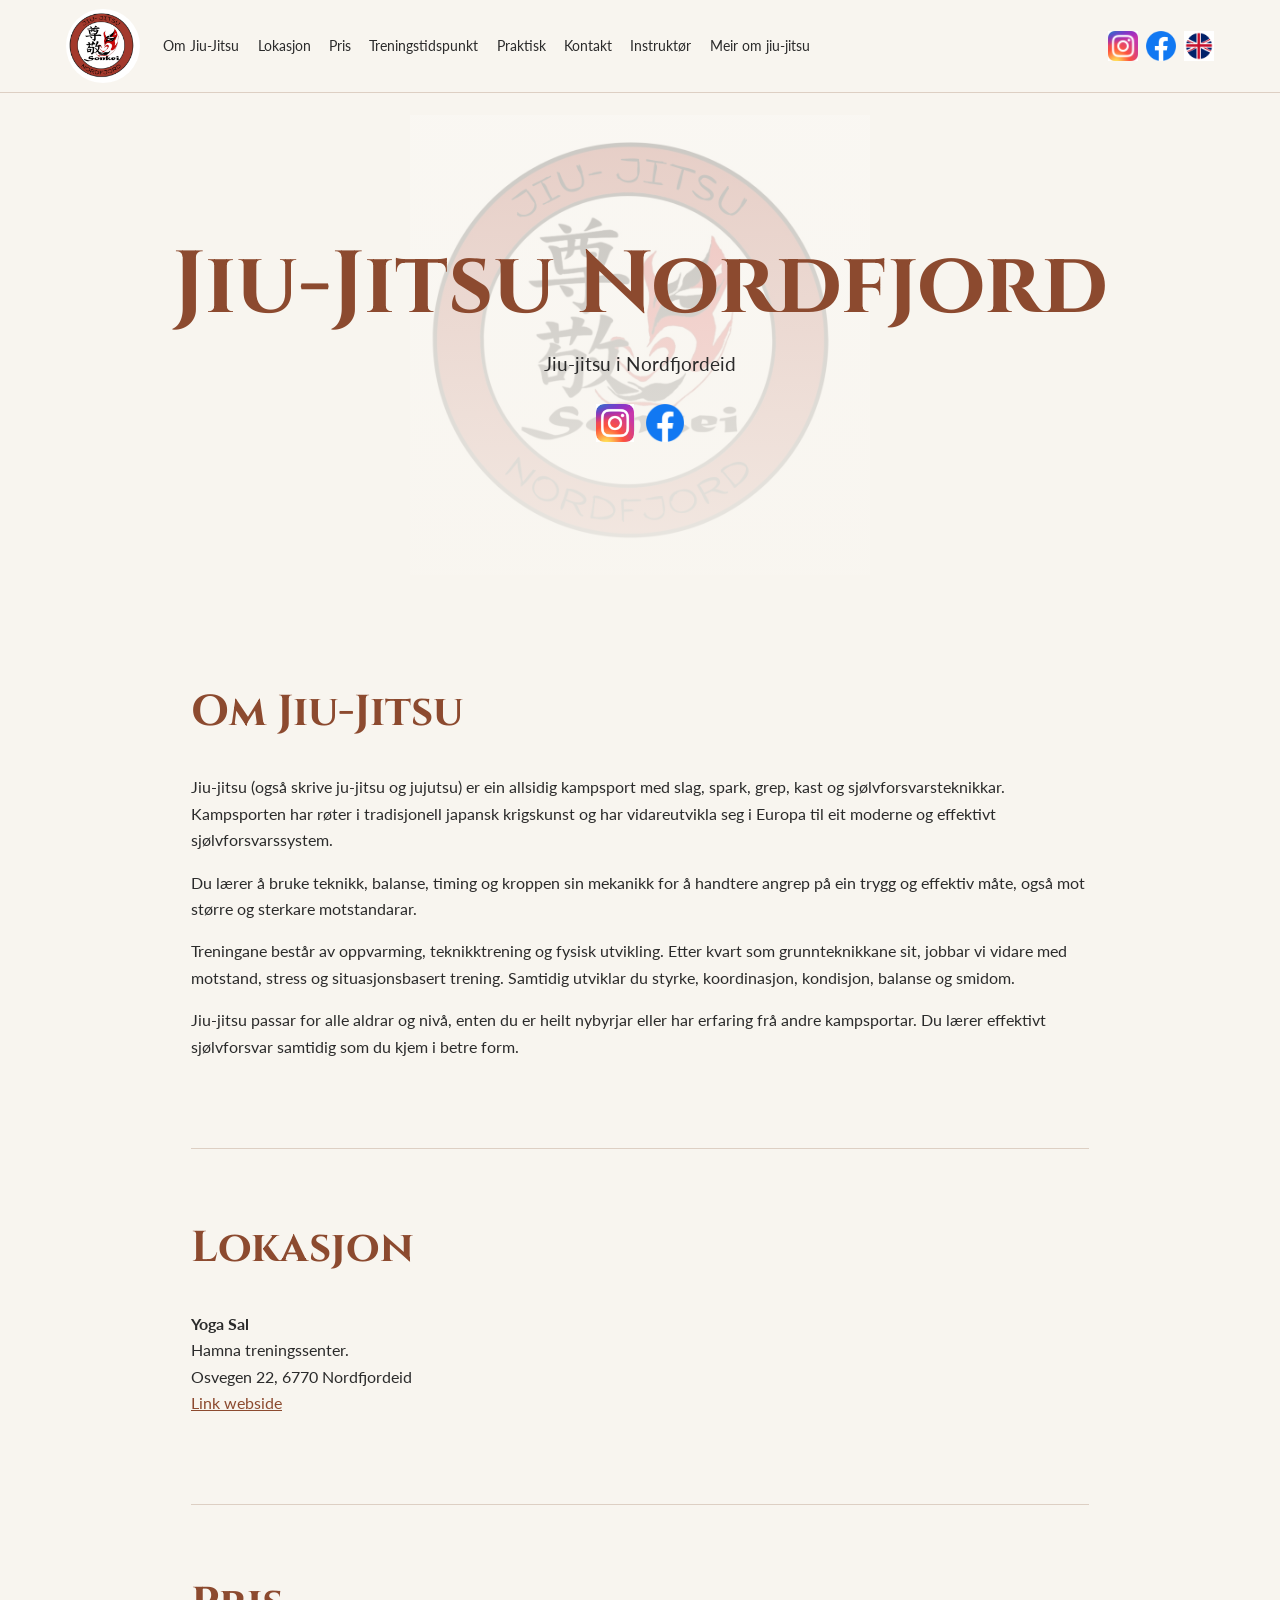
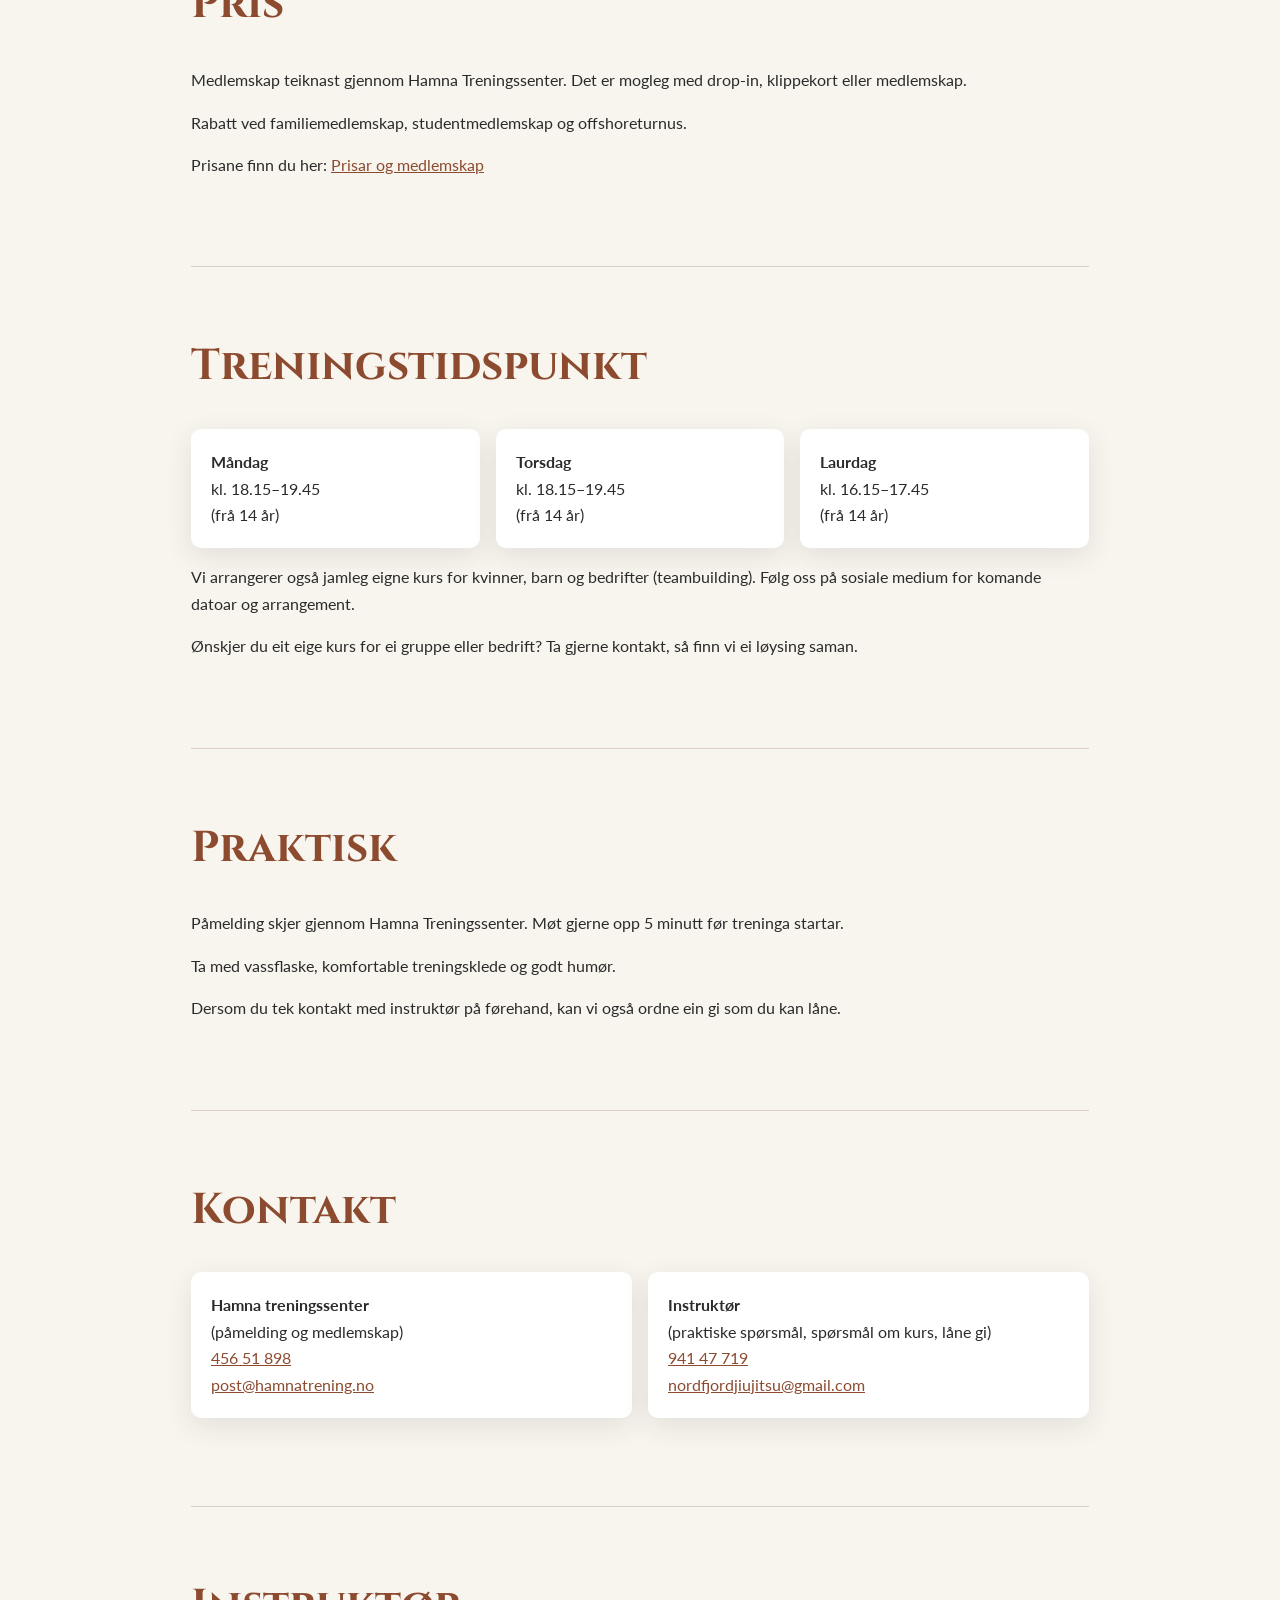
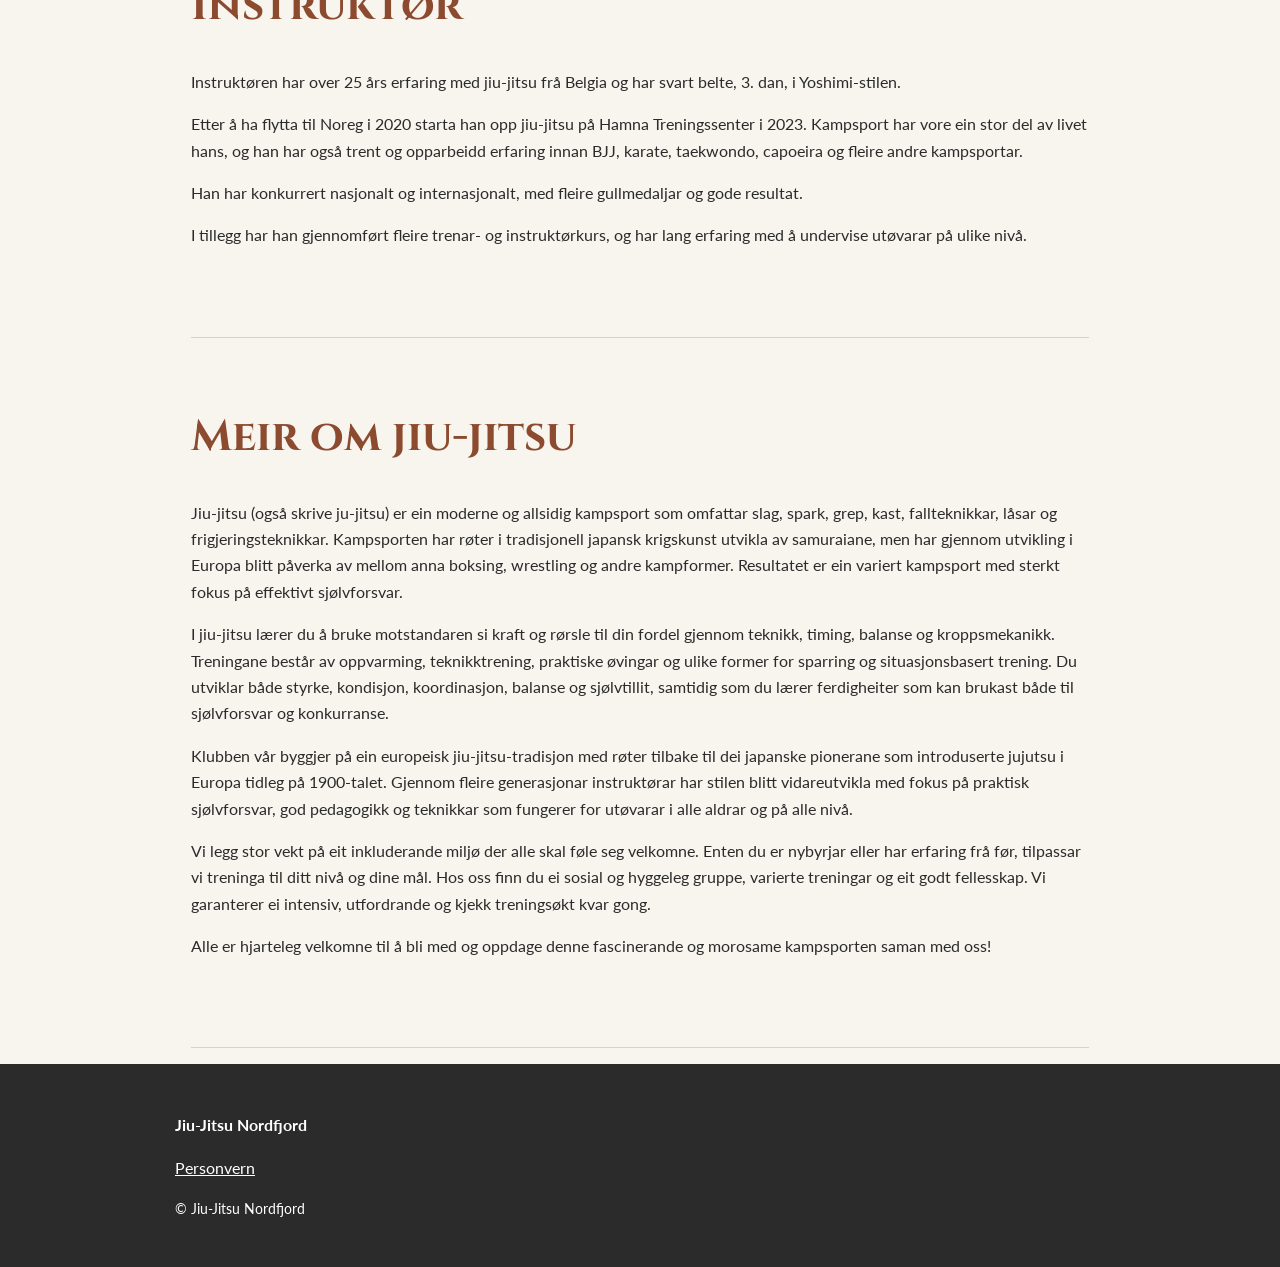
<file: index.html>
<!doctype html>
<html lang="nn">

<head>
    <meta charset="utf-8">
    <meta name="viewport" content="width=device-width,initial-scale=1">
    <title>Jiu-Jitsu Nordfjord</title>
    <meta name="description"
        content="jiu-jitsu i Nordfjordeid. Trening for nybyrjarar og erfarne frå 14 år.">
    <link rel="canonical" href="https://jiujitsunordfjord.no">
    <link rel="alternate" hreflang="nn" href="https://jiujitsunordfjord.no">
    <link rel="alternate" hreflang="en" href="https://jiujitsunordfjord.no/en/">
    <meta property="og:title" content="Jiu-Jitsu Nordfjord">
    <meta property="og:description"
        content="jiu-jitsu i Nordfjordeid. Trening for nybyrjarar og erfarne frå 14 år.">
    <meta property="og:type" content="website">
    <link rel="stylesheet" href="assets/css/style.css">
    <link rel="icon" href="assets/images/logo.png">
    <script
        type="application/ld+json">{"@context":"https://schema.org","@type":"SportsOrganization","name":"Jiu-Jitsu Nordfjord","url":"[INVULLEN-DOMENE]","email":"nordfjordjiujitsu@gmail.com","telephone":"+47 941 47 719","address":{"@type":"PostalAddress","streetAddress":"Osvegen 22","postalCode":"6770","addressLocality":"Nordfjordeid","addressCountry":"NO"}}</script>
</head>

<body><a class="skip" href="#main">Hopp til innhald</a>
    <header class="topbar">
        <div class="navwrap"><a class="brand" href="#top"><img src="assets/images/logo.png"
                    alt="Jiu-Jitsu Nordfjord logo"></a><button class="nav-toggle" aria-expanded="false"
                aria-controls="nav">Meny</button>
            <nav id="nav" class="nav" aria-label="Jump to">
                <div class="navlinks"><a href='#om'>Om Jiu-Jitsu</a><a href='#lokasjon'>Lokasjon</a><a
                        href='#pris'>Pris</a><a href='#treningstidspunkt'>Treningstidspunkt</a><a
                        href='#praktisk'>Praktisk</a><a href='#kontakt'>Kontakt</a><a
                        href='#instruktor'>Instruktør</a><a href='#meir'>Meir om jiu-jitsu</a></div>
                <div class="tools"><a class="iconlink" href="https://www.instagram.com/jiujitsu.nordfjord/"
                        aria-label="Instagram"><img src="assets/images/Instagram_icon.png" alt=""></a><a
                        class="iconlink" href="https://www.facebook.com/p/Jiu-jitsu-Nordfjord-61555024577188/"
                        aria-label="Facebook"><img src="assets/images/Facebook_icon.png" alt=""></a><a class="iconlink"
                        data-lang="en" data-auto-lang="en" href="en/" aria-label="English"><img
                            src="assets/images/Engels_icon.png" alt="English"></a></div>
            </nav>
        </div>
    </header>
    <div id="top" class="hero">
        <div>
            <h1>Jiu-Jitsu Nordfjord</h1>
            <p>Jiu-jitsu i Nordfjordeid</p>
            <div class="social-row"><a href="https://www.instagram.com/jiujitsu.nordfjord/"><img
                        src="assets/images/Instagram_icon.png" alt="Instagram"></a><a
                    href="https://www.facebook.com/p/Jiu-jitsu-Nordfjord-61555024577188/"><img
                        src="assets/images/Facebook_icon.png" alt="Facebook"></a></div>
        </div>
    </div>
    <main id="main" class="main">
        <section class='section' id='om'>
            <h2>Om Jiu-Jitsu</h2>
            <p>Jiu-jitsu (også skrive ju-jitsu og jujutsu) er ein allsidig kampsport med slag, spark, grep, kast og
                sjølvforsvarsteknikkar. Kampsporten har røter i tradisjonell japansk krigskunst og har vidareutvikla seg
                i Europa til eit moderne og effektivt sjølvforsvarssystem.</p>
            <p>Du lærer å bruke teknikk, balanse, timing og kroppen sin mekanikk for å handtere angrep på ein trygg og
                effektiv måte, også mot større og sterkare motstandarar.</p>
            <p>Treningane består av oppvarming, teknikktrening og fysisk utvikling. Etter kvart som grunnteknikkane sit,
                jobbar vi vidare med motstand, stress og situasjonsbasert trening. Samtidig utviklar du styrke,
                koordinasjon, kondisjon, balanse og smidom.</p>
            <p>Jiu-jitsu passar for alle aldrar og nivå, enten du er heilt nybyrjar eller har erfaring frå andre
                kampsportar. Du lærer effektivt sjølvforsvar samtidig som du kjem i betre form.</p>
        </section>
        <section class='section' id='lokasjon'>
            <h2>Lokasjon</h2>
            <p><strong>Yoga Sal</strong><br>Hamna treningssenter.<br>Osvegen 22, 6770 Nordfjordeid<br><a
                    href='https://hamnatrening.no/'>Link webside</a></p>
        </section>
        <section class='section' id='pris'>
            <h2>Pris</h2>
            <p>Medlemskap teiknast gjennom Hamna Treningssenter. Det er mogleg med drop-in, klippekort eller medlemskap.
            </p>
            <p>Rabatt ved familiemedlemskap, studentmedlemskap og offshoreturnus.</p>
            <p>Prisane finn du her: <a href='https://hamnatrening.no/nyemedlemskap'>Prisar og medlemskap</a></p>
        </section>
        <section class='section' id='treningstidspunkt'>
            <h2>Treningstidspunkt</h2>
            <p>
            <div class='cards'>
                <div class='card'><strong>Måndag</strong><br>kl. 18.15–19.45<br>(frå 14 år)</div>
                <div class='card'><strong>Torsdag</strong><br>kl. 18.15–19.45<br>(frå 14 år)</div>
                <div class='card'><strong>Laurdag</strong><br>kl. 16.15–17.45<br>(frå 14 år)</div>
            </div>
            </p>
            <p>Vi arrangerer også jamleg eigne kurs for kvinner, barn og bedrifter (teambuilding). Følg oss på sosiale
                medium for komande datoar og arrangement.</p>
            <p>Ønskjer du eit eige kurs for ei gruppe eller bedrift? Ta gjerne kontakt, så finn vi ei løysing saman.</p>
        </section>
        <section class='section' id='praktisk'>
            <h2>Praktisk</h2>
            <p>Påmelding skjer gjennom Hamna Treningssenter. Møt gjerne opp 5 minutt før treninga startar.</p>
            <p>Ta med vassflaske, komfortable treningsklede og godt humør.</p>
            <p>Dersom du tek kontakt med instruktør på førehand, kan vi også ordne ein gi som du kan låne.</p>
        </section>
        <section class='section' id='kontakt'>
            <h2>Kontakt</h2>
            <p>
            <div class='contact'>
                <div class='card'><strong>Hamna treningssenter</strong><br>(påmelding og medlemskap)<br><a
                        href='tel:+4745651898'>456 51 898</a><br><a
                        href='mailto:post@hamnatrening.no'>post@hamnatrening.no</a></div>
                <div class='card'><strong>Instruktør</strong><br>(praktiske spørsmål, spørsmål om kurs, låne gi)<br><a
                        href='tel:+4794147719'>941 47 719</a><br><a
                        href='mailto:nordfjordjiujitsu@gmail.com'>nordfjordjiujitsu@gmail.com</a></div>
            </div>
            </p>
        </section>
        <section class='section' id='instruktor'>
            <h2>Instruktør</h2>
            <p>Instruktøren har over 25 års erfaring med jiu-jitsu frå Belgia og har svart belte, 3. dan, i
                Yoshimi-stilen.</p>
            <p>Etter å ha flytta til Noreg i 2020 starta han opp jiu-jitsu på Hamna Treningssenter i 2023. Kampsport har
                vore ein stor del av livet hans, og han har også trent og opparbeidd erfaring innan BJJ, karate,
                taekwondo, capoeira og fleire andre kampsportar.</p>
            <p>Han har konkurrert nasjonalt og internasjonalt, med fleire gullmedaljar og gode resultat.</p>
            <p>I tillegg har han gjennomført fleire trenar- og instruktørkurs, og har lang erfaring med å undervise
                utøvarar på ulike nivå.</p>
        </section>
        <section class='section' id='meir'>
            <h2>Meir om jiu-jitsu</h2>
            <p>Jiu-jitsu (også skrive ju-jitsu) er ein moderne og allsidig kampsport som omfattar slag, spark, grep,
                kast, fallteknikkar, låsar og frigjeringsteknikkar. Kampsporten har røter i tradisjonell japansk
                krigskunst utvikla av samuraiane, men har gjennom utvikling i Europa blitt påverka av mellom anna
                boksing, wrestling og andre kampformer. Resultatet er ein variert kampsport med sterkt fokus på
                effektivt sjølvforsvar.</p>
            <p>I jiu-jitsu lærer du å bruke motstandaren si kraft og rørsle til din fordel gjennom teknikk, timing,
                balanse og kroppsmekanikk. Treningane består av oppvarming, teknikktrening, praktiske øvingar og ulike
                former for sparring og situasjonsbasert trening. Du utviklar både styrke, kondisjon, koordinasjon,
                balanse og sjølvtillit, samtidig som du lærer ferdigheiter som kan brukast både til sjølvforsvar og
                konkurranse.</p>
            <p>Klubben vår byggjer på ein europeisk jiu-jitsu-tradisjon med røter tilbake til dei japanske pionerane som
                introduserte jujutsu i Europa tidleg på 1900-talet. Gjennom fleire generasjonar instruktørar har stilen
                blitt vidareutvikla med fokus på praktisk sjølvforsvar, god pedagogikk og teknikkar som fungerer for
                utøvarar i alle aldrar og på alle nivå.</p>
            <p>Vi legg stor vekt på eit inkluderande miljø der alle skal føle seg velkomne. Enten du er nybyrjar eller
                har erfaring frå før, tilpassar vi treninga til ditt nivå og dine mål. Hos oss finn du ei sosial og
                hyggeleg gruppe, varierte treningar og eit godt fellesskap. Vi garanterer ei intensiv, utfordrande og
                kjekk treningsøkt kvar gong.</p>
            <p>Alle er hjarteleg velkomne til å bli med og oppdage denne fascinerande og morosame kampsporten saman med
                oss!</p>
        </section>
    </main>
    <footer class="footer">
        <div class="footer-inner">
            <p><strong>Jiu-Jitsu Nordfjord</strong></p>
            <p><a href="personvern/">Personvern</a></p>
            <p class="muted">© Jiu-Jitsu Nordfjord</p>
        </div>
    </footer>
    <script src="assets/js/main.js"></script>
</body>

</html>
</file>
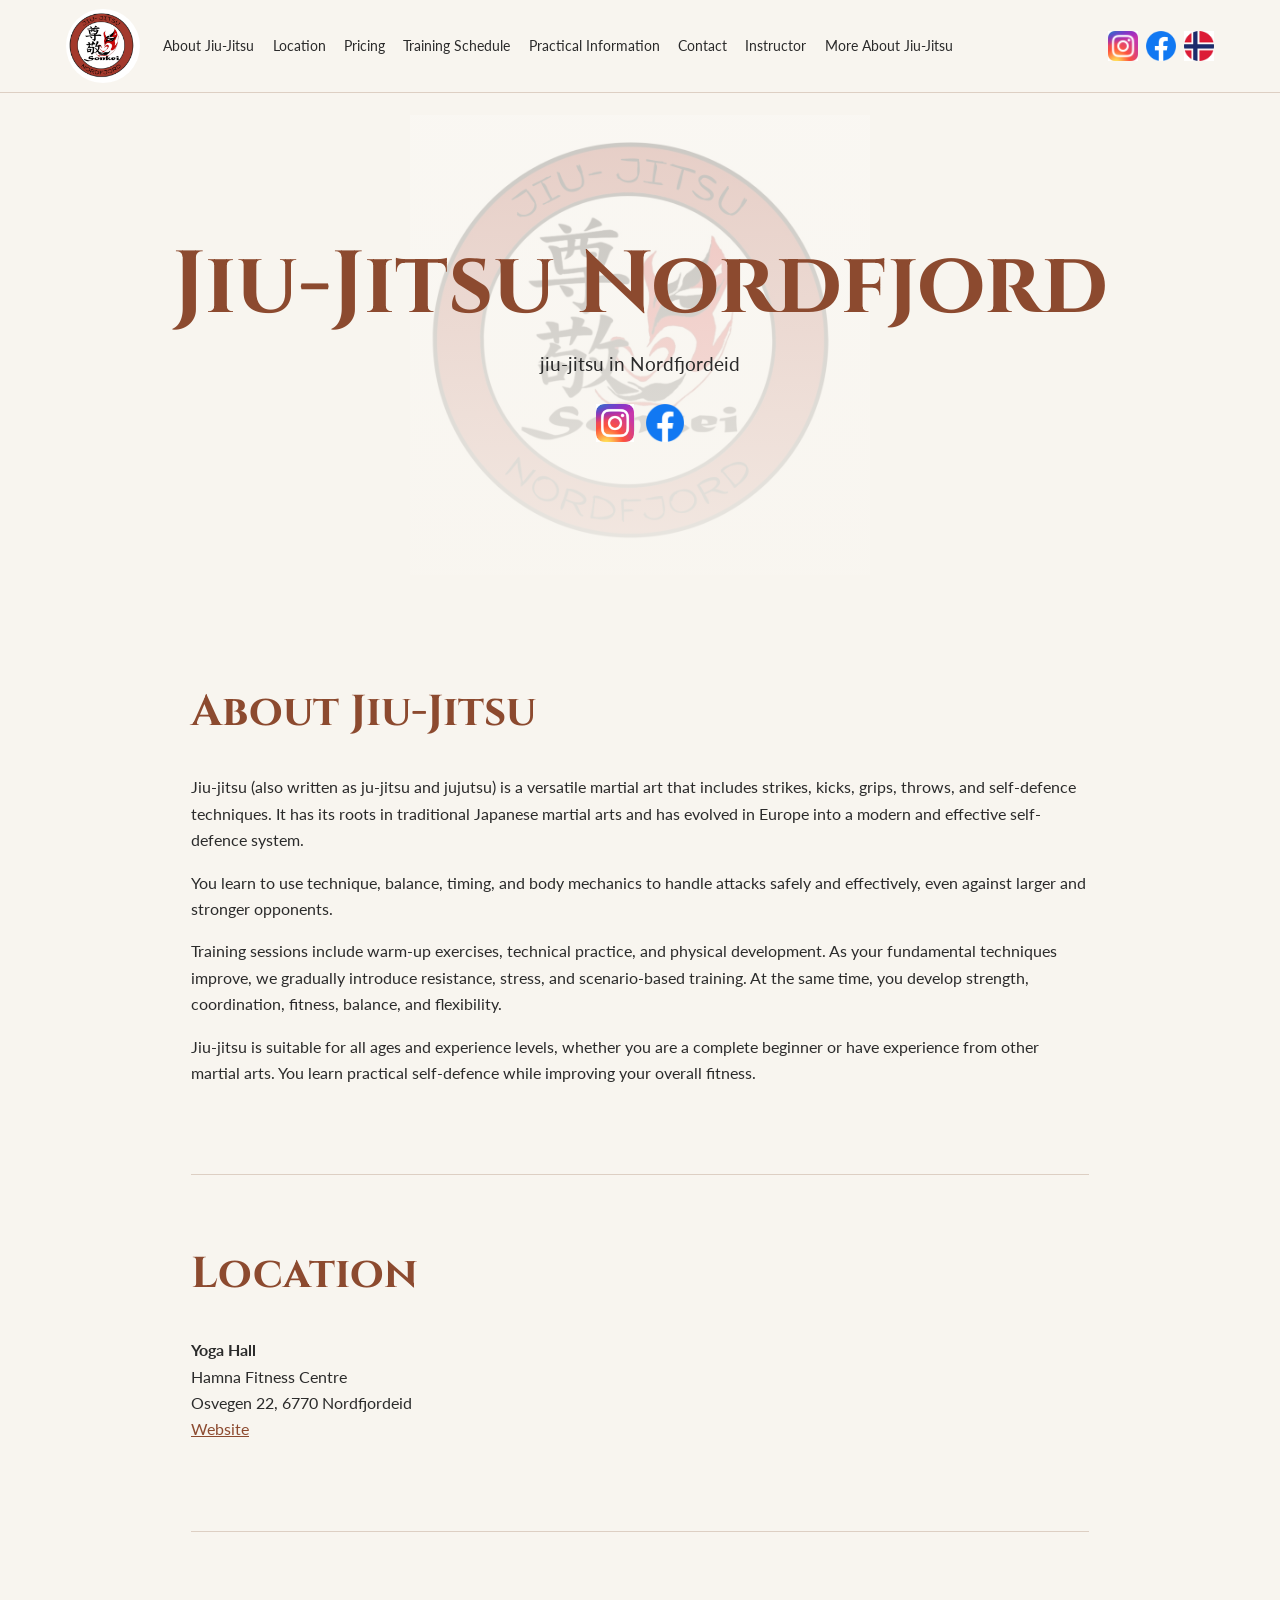
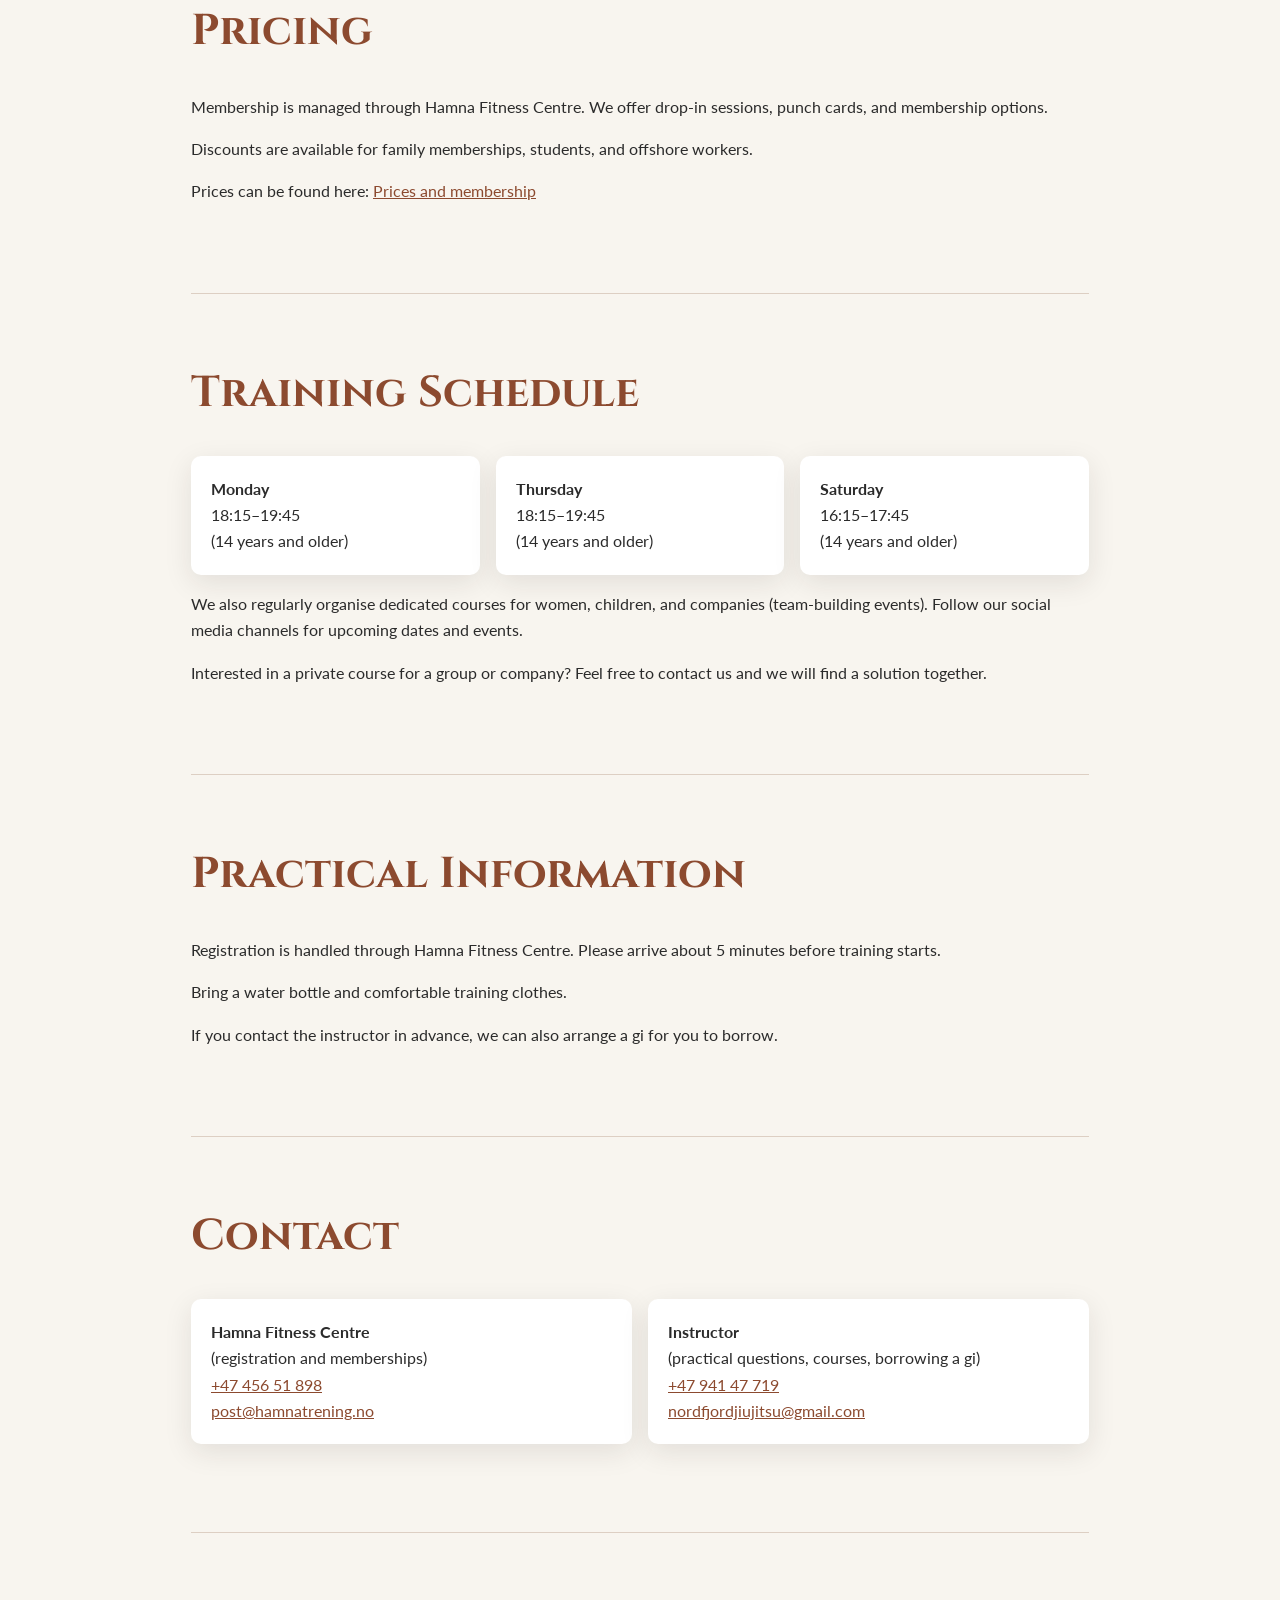
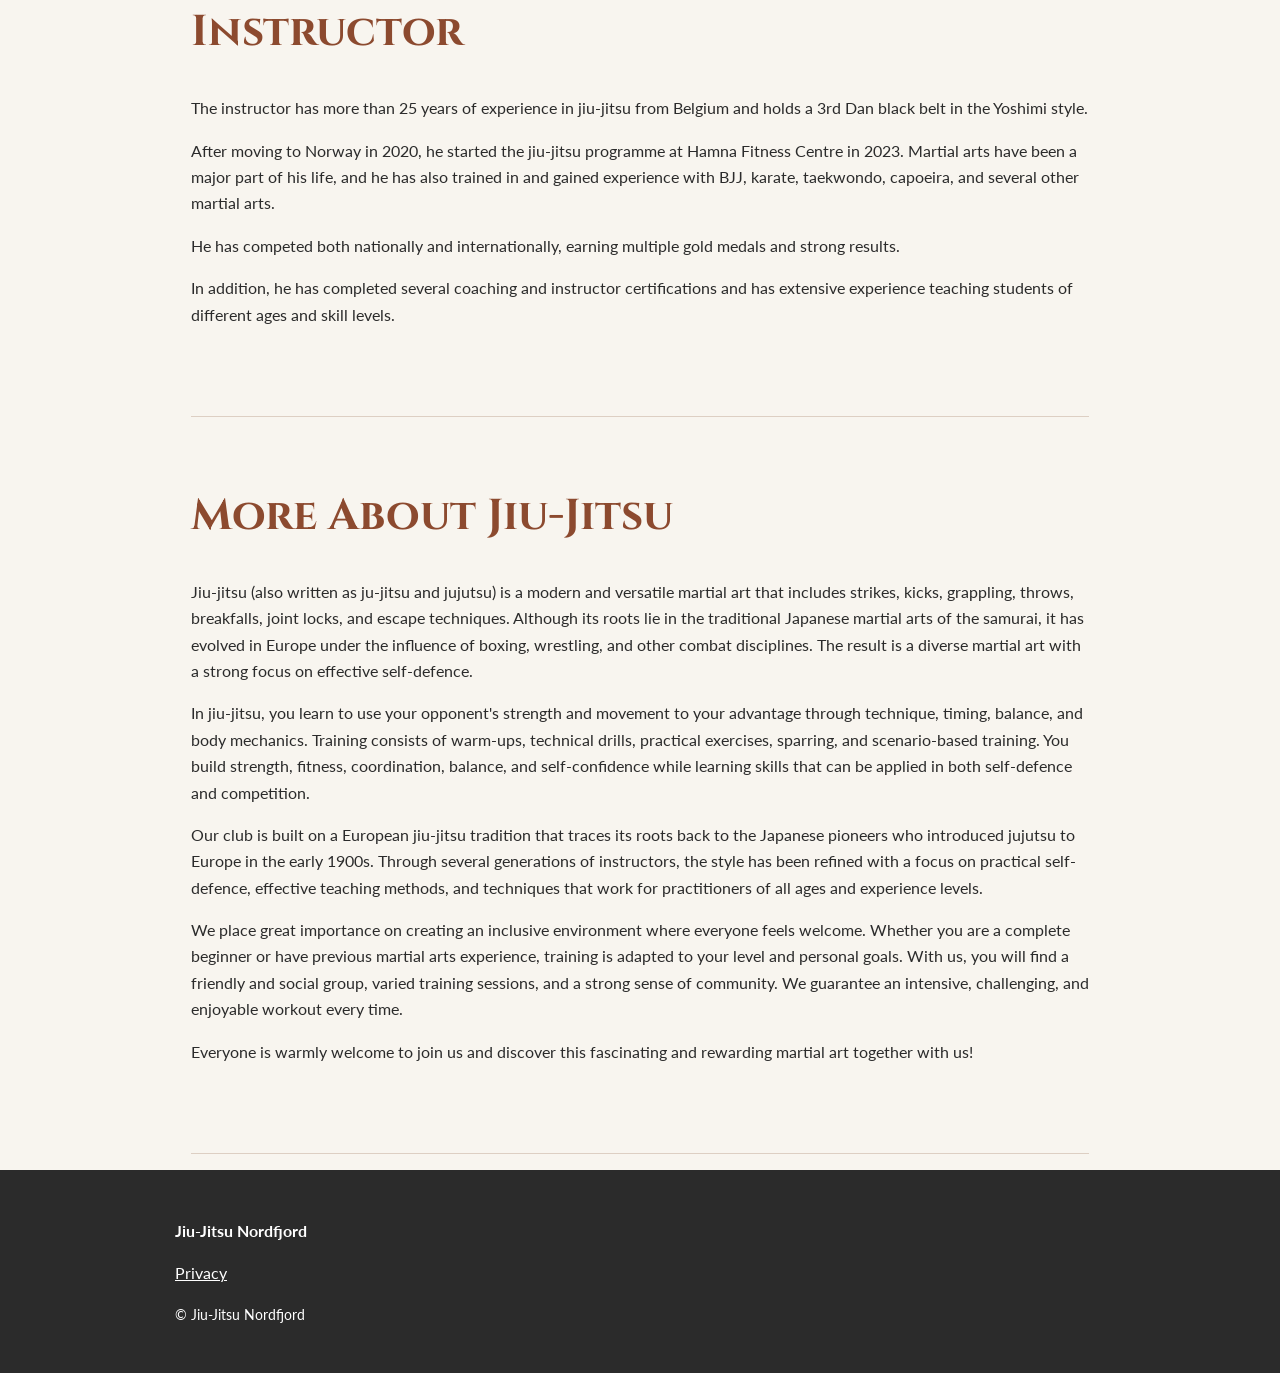
<file: en/index.html>
<!doctype html>
<html lang="en">

<head>
    <meta charset="utf-8">
    <meta name="viewport" content="width=device-width,initial-scale=1">
    <title>Jiu-Jitsu Nordfjord</title>
    <meta name="description"
        content="jiu-jitsu in Nordfjordeid. Training for beginners and experienced practitioners aged 14 and over.">
    <link rel="canonical" href="https://jiujitsunordfjord.no/en/">
    <link rel="alternate" hreflang="nn" href="https://jiujitsunordfjord.no/">
    <link rel="alternate" hreflang="en" href="https://jiujitsunordfjord.no/en/">
    <meta property="og:title" content="Jiu-Jitsu Nordfjord">
    <meta property="og:description"
        content="jiu-jitsu in Nordfjordeid. Training for beginners and experienced practitioners aged 14 and over.">
    <meta property="og:type" content="website">
    <link rel="stylesheet" href="../assets/css/style.css">
    <link rel="icon" href="../assets/images/logo.png">
    <script
        type="application/ld+json">{"@context":"https://schema.org","@type":"SportsOrganization","name":"Jiu-Jitsu Nordfjord","url":"[INVULLEN-DOMENE]","email":"nordfjordjiujitsu@gmail.com","telephone":"+47 941 47 719","address":{"@type":"PostalAddress","streetAddress":"Osvegen 22","postalCode":"6770","addressLocality":"Nordfjordeid","addressCountry":"NO"}}</script>
</head>

<body><a class="skip" href="#main">Skip to content</a>
    <header class="topbar">
        <div class="navwrap"><a class="brand" href="#top"><img src="../assets/images/logo.png"
                    alt="Jiu-Jitsu Nordfjord logo"></a><button class="nav-toggle" aria-expanded="false"
                aria-controls="nav">Menu</button>
            <nav id="nav" class="nav" aria-label="Jump to">
                <div class="navlinks"><a href='#about'>About Jiu-Jitsu</a><a href='#location'>Location</a><a
                        href='#pricing'>Pricing</a><a href='#schedule'>Training Schedule</a><a
                        href='#practical'>Practical Information</a><a href='#contact'>Contact</a><a
                        href='#instructor'>Instructor</a><a href='#more'>More About Jiu-Jitsu</a></div>
                <div class="tools"><a class="iconlink" href="https://www.instagram.com/jiujitsu.nordfjord/"
                        aria-label="Instagram"><img src="../assets/images/Instagram_icon.png" alt=""></a><a
                        class="iconlink" href="https://www.facebook.com/p/Jiu-jitsu-Nordfjord-61555024577188/"
                        aria-label="Facebook"><img src="../assets/images/Facebook_icon.png" alt=""></a><a
                        class="iconlink" data-lang="nn" data-auto-lang="nn" href="../" aria-label="Norsk"><img
                            src="../assets/images/Noors_icon.png" alt="Norsk"></a></div>
            </nav>
        </div>
    </header>
    <div id="top" class="hero">
        <div>
            <h1>Jiu-Jitsu Nordfjord</h1>
            <p>jiu-jitsu in Nordfjordeid</p>
            <div class="social-row"><a href="https://www.instagram.com/jiujitsu.nordfjord/"><img
                        src="../assets/images/Instagram_icon.png" alt="Instagram"></a><a
                    href="https://www.facebook.com/p/Jiu-jitsu-Nordfjord-61555024577188/"><img
                        src="../assets/images/Facebook_icon.png" alt="Facebook"></a></div>
        </div>
    </div>
    <main id="main" class="main">
        <section class='section' id='about'>
            <h2>About Jiu-Jitsu</h2>
            <p>Jiu-jitsu (also written as ju-jitsu and jujutsu) is a versatile martial art that includes strikes, kicks,
                grips, throws, and self-defence techniques. It has its roots in traditional Japanese martial arts and
                has evolved in Europe into a modern and effective self-defence system.</p>
            <p>You learn to use technique, balance, timing, and body mechanics to handle attacks safely and effectively,
                even against larger and stronger opponents.</p>
            <p>Training sessions include warm-up exercises, technical practice, and physical development. As your
                fundamental techniques improve, we gradually introduce resistance, stress, and scenario-based training.
                At the same time, you develop strength, coordination, fitness, balance, and flexibility.</p>
            <p>Jiu-jitsu is suitable for all ages and experience levels, whether you are a complete beginner or have
                experience from other martial arts. You learn practical self-defence while improving your overall
                fitness.</p>
        </section>
        <section class='section' id='location'>
            <h2>Location</h2>
            <p><strong>Yoga Hall</strong><br>Hamna Fitness Centre<br>Osvegen 22, 6770 Nordfjordeid<br><a
                    href='https://hamnatrening.no/'>Website</a></p>
        </section>
        <section class='section' id='pricing'>
            <h2>Pricing</h2>
            <p>Membership is managed through Hamna Fitness Centre. We offer drop-in sessions, punch cards, and
                membership options.</p>
            <p>Discounts are available for family memberships, students, and offshore workers.</p>
            <p>Prices can be found here: <a href='https://hamnatrening.no/nyemedlemskap'>Prices and membership</a></p>
        </section>
        <section class='section' id='schedule'>
            <h2>Training Schedule</h2>
            <p>
            <div class='cards'>
                <div class='card'><strong>Monday</strong><br>18:15–19:45<br>(14 years and older)</div>
                <div class='card'><strong>Thursday</strong><br>18:15–19:45<br>(14 years and older)</div>
                <div class='card'><strong>Saturday</strong><br>16:15–17:45<br>(14 years and older)</div>
            </div>
            </p>
            <p>We also regularly organise dedicated courses for women, children, and companies (team-building events).
                Follow our social media channels for upcoming dates and events.</p>
            <p>Interested in a private course for a group or company? Feel free to contact us and we will find a
                solution together.</p>
        </section>
        <section class='section' id='practical'>
            <h2>Practical Information</h2>
            <p>Registration is handled through Hamna Fitness Centre. Please arrive about 5 minutes before training
                starts.</p>
            <p>Bring a water bottle and comfortable training clothes.</p>
            <p>If you contact the instructor in advance, we can also arrange a gi for you to borrow.</p>
        </section>
        <section class='section' id='contact'>
            <h2>Contact</h2>
            <p>
            <div class='contact'>
                <div class='card'><strong>Hamna Fitness Centre</strong><br>(registration and memberships)<br><a
                        href='tel:+4745651898'>+47 456 51 898</a><br><a
                        href='mailto:post@hamnatrening.no'>post@hamnatrening.no</a></div>
                <div class='card'><strong>Instructor</strong><br>(practical questions, courses, borrowing a gi)<br><a
                        href='tel:+4794147719'>+47 941 47 719</a><br><a
                        href='mailto:nordfjordjiujitsu@gmail.com'>nordfjordjiujitsu@gmail.com</a></div>
            </div>
            </p>
        </section>
        <section class='section' id='instructor'>
            <h2>Instructor</h2>
            <p>The instructor has more than 25 years of experience in jiu-jitsu from Belgium and holds a 3rd Dan black
                belt in the Yoshimi style.</p>
            <p>After moving to Norway in 2020, he started the jiu-jitsu programme at Hamna Fitness Centre in 2023.
                Martial arts have been a major part of his life, and he has also trained in and gained experience with
                BJJ, karate, taekwondo, capoeira, and several other martial arts.</p>
            <p>He has competed both nationally and internationally, earning multiple gold medals and strong results.</p>
            <p>In addition, he has completed several coaching and instructor certifications and has extensive experience
                teaching students of different ages and skill levels.</p>
        </section>
        <section class='section' id='more'>
            <h2>More About Jiu-Jitsu</h2>
            <p>Jiu-jitsu (also written as ju-jitsu and jujutsu) is a modern and versatile martial art that includes
                strikes, kicks, grappling, throws, breakfalls, joint locks, and escape techniques. Although its roots
                lie in the traditional Japanese martial arts of the samurai, it has evolved in Europe under the
                influence of boxing, wrestling, and other combat disciplines. The result is a diverse martial art with a
                strong focus on effective self-defence.</p>
            <p>In jiu-jitsu, you learn to use your opponent's strength and movement to your advantage through technique,
                timing, balance, and body mechanics. Training consists of warm-ups, technical drills, practical
                exercises, sparring, and scenario-based training. You build strength, fitness, coordination, balance,
                and self-confidence while learning skills that can be applied in both self-defence and competition.</p>
            <p>Our club is built on a European jiu-jitsu tradition that traces its roots back to the Japanese pioneers
                who introduced jujutsu to Europe in the early 1900s. Through several generations of instructors, the
                style has been refined with a focus on practical self-defence, effective teaching methods, and
                techniques that work for practitioners of all ages and experience levels.</p>
            <p>We place great importance on creating an inclusive environment where everyone feels welcome. Whether you
                are a complete beginner or have previous martial arts experience, training is adapted to your level and
                personal goals. With us, you will find a friendly and social group, varied training sessions, and a
                strong sense of community. We guarantee an intensive, challenging, and enjoyable workout every time.</p>
            <p>Everyone is warmly welcome to join us and discover this fascinating and rewarding martial art together
                with us!</p>
        </section>
    </main>
    <footer class="footer">
        <div class="footer-inner">
            <p><strong>Jiu-Jitsu Nordfjord</strong></p>
            <p><a href="../en/privacy/">Privacy</a></p>
            <p class="muted">© Jiu-Jitsu Nordfjord</p>
        </div>
    </footer>
    <script src="../assets/js/main.js"></script>
</body>

</html>
</file>
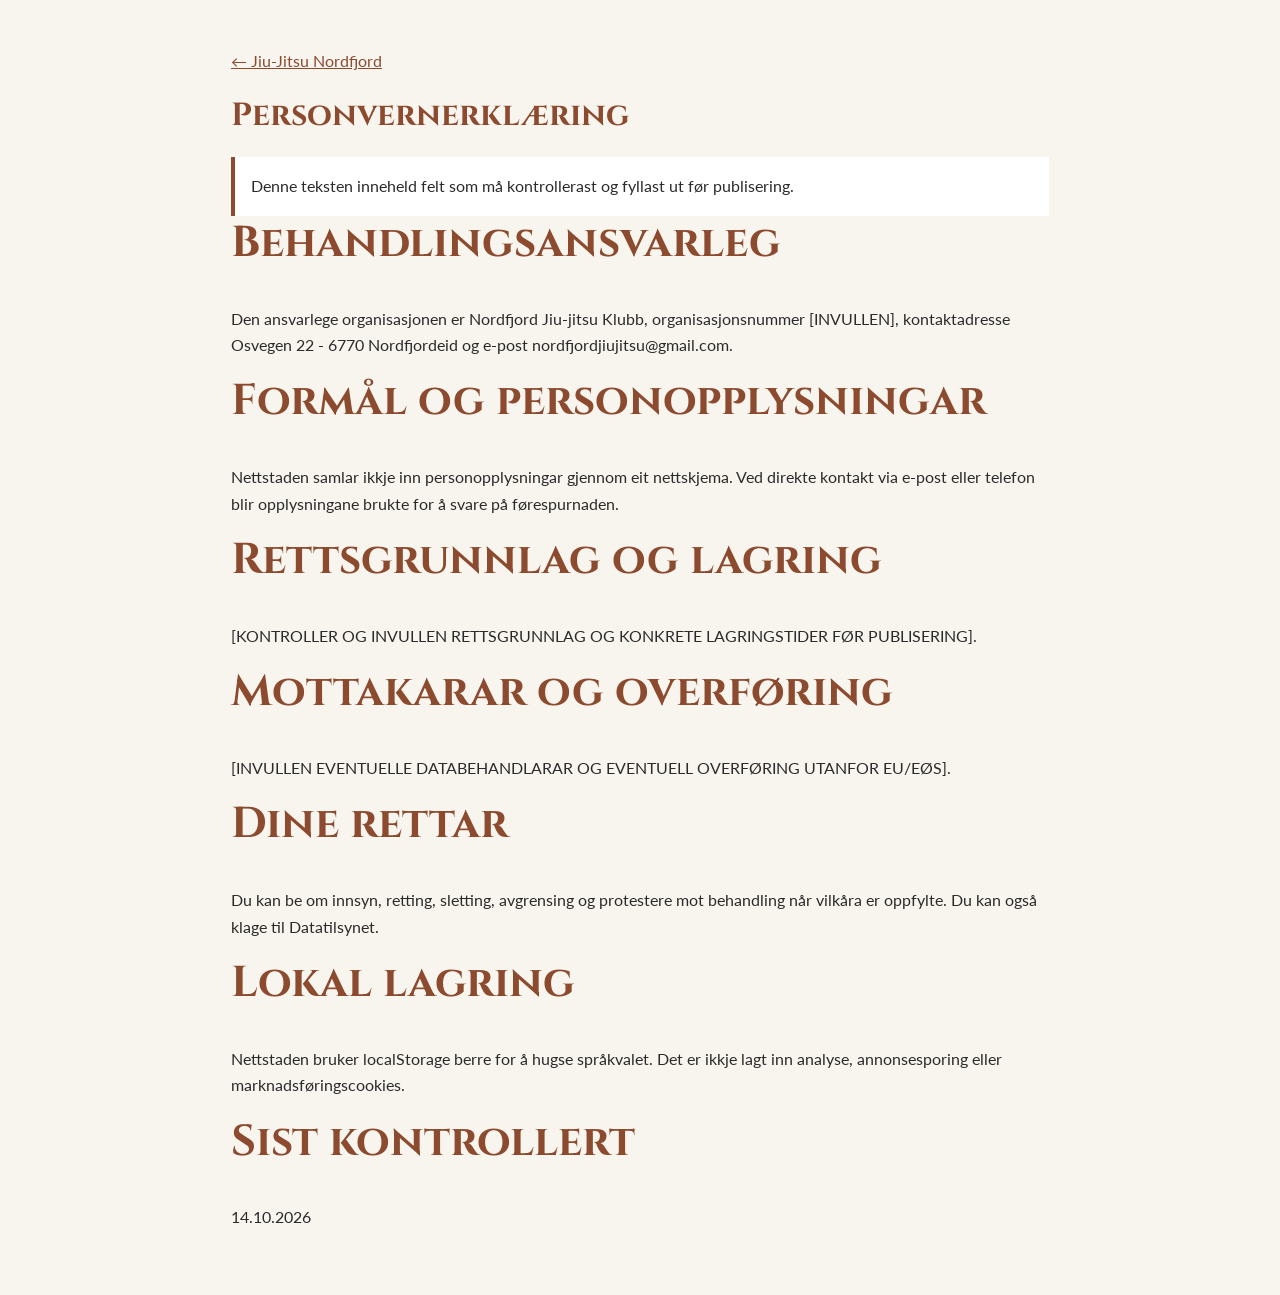
<file: personvern/index.html>
<!doctype html>
<html lang="nb">

<head>
    <meta charset="utf-8">
    <meta name="viewport" content="width=device-width,initial-scale=1">
    <title>Personvernerklæring | Jiu-Jitsu Nordfjord</title>
    <meta name="description" content="Personvernerklæring for Jiu-Jitsu Nordfjord">
    <link rel="stylesheet" href="../assets/css/style.css">
</head>

<body>
    <main class="legal"><a href="../">← Jiu-Jitsu Nordfjord</a>
        <h1>Personvernerklæring</h1>
        <div class="notice">Denne teksten inneheld felt som må kontrollerast og fyllast ut før publisering.</div>
        <h2>Behandlingsansvarleg</h2>
        <p>Den ansvarlege organisasjonen er Nordfjord Jiu-jitsu Klubb, organisasjonsnummer [INVULLEN],
            kontaktadresse Osvegen 22 - 6770 Nordfjordeid og e-post nordfjordjiujitsu@gmail.com.</p>
        <h2>Formål og personopplysningar</h2>
        <p>Nettstaden samlar ikkje inn personopplysningar gjennom eit nettskjema. Ved direkte kontakt via e-post eller
            telefon blir opplysningane brukte for å svare på førespurnaden.</p>
        <h2>Rettsgrunnlag og lagring</h2>
        <p>[KONTROLLER OG INVULLEN RETTSGRUNNLAG OG KONKRETE LAGRINGSTIDER FØR PUBLISERING].</p>
        <h2>Mottakarar og overføring</h2>
        <p>[INVULLEN EVENTUELLE DATABEHANDLARAR OG EVENTUELL OVERFØRING UTANFOR EU/EØS].</p>
        <h2>Dine rettar</h2>
        <p>Du kan be om innsyn, retting, sletting, avgrensing og protestere mot behandling når vilkåra er oppfylte. Du
            kan også klage til Datatilsynet.</p>
        <h2>Lokal lagring</h2>
        <p>Nettstaden bruker localStorage berre for å hugse språkvalet. Det er ikkje lagt inn analyse, annonsesporing
            eller marknadsføringscookies.</p>
        <h2>Sist kontrollert</h2>
        <p>14.10.2026</p>
    </main>
</body>

</html>
</file>
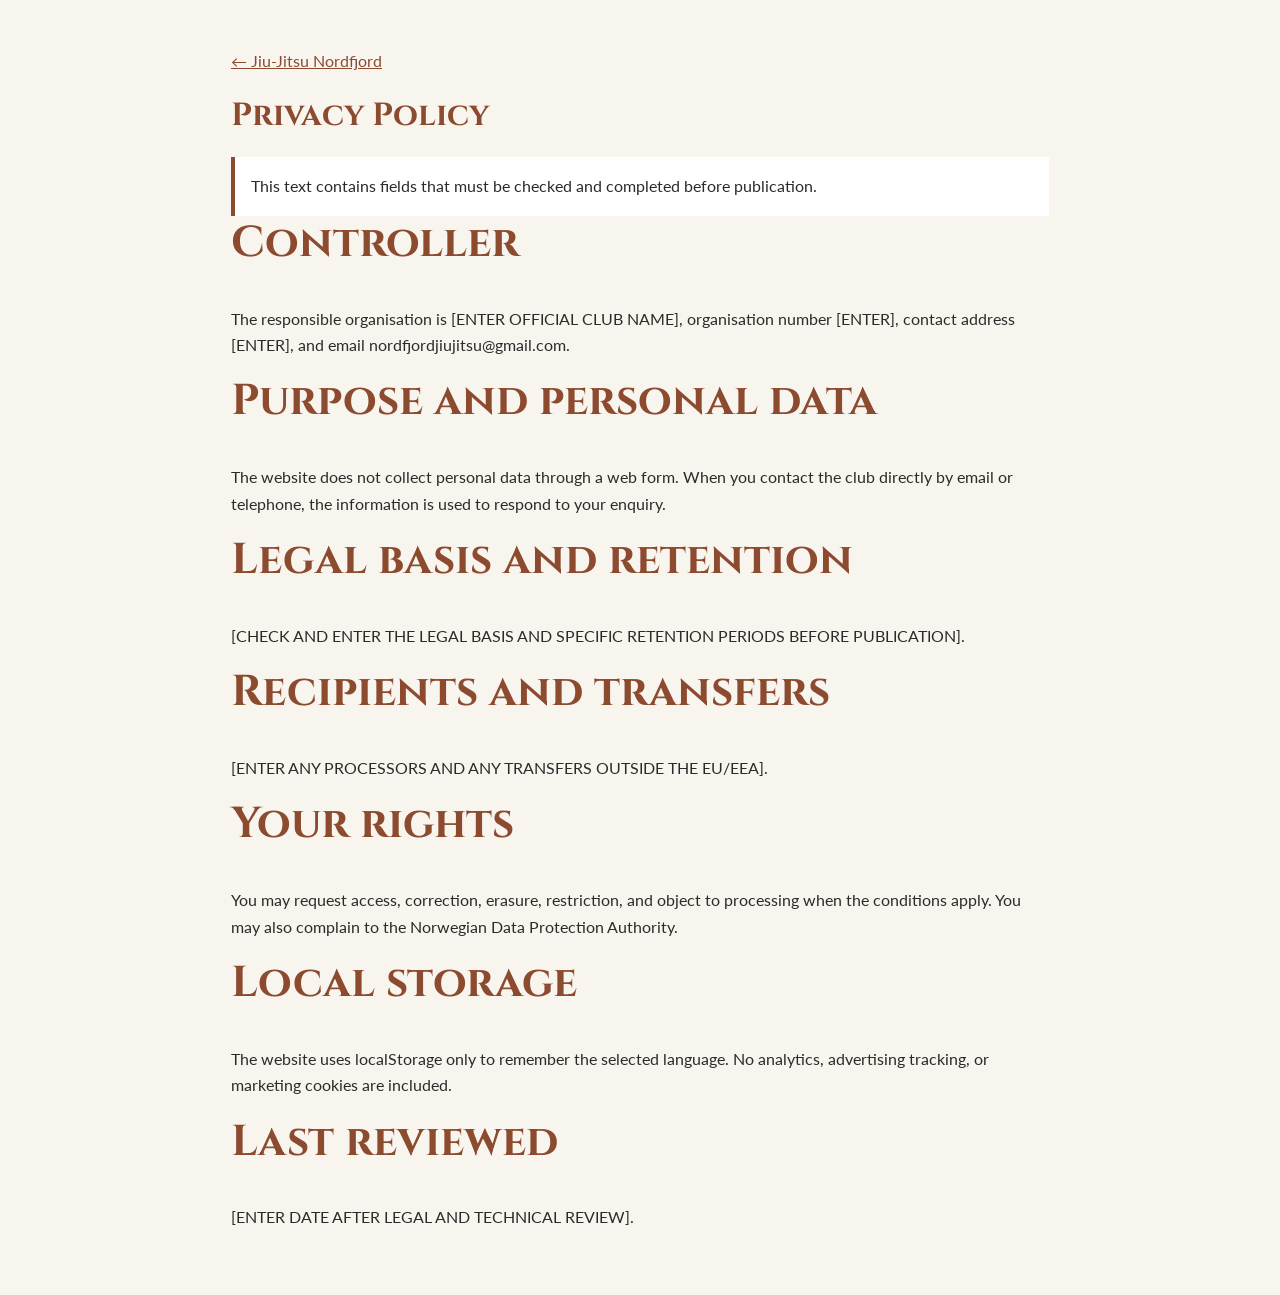
<file: en/privacy/index.html>
<!doctype html><html lang="en"><head><meta charset="utf-8"><meta name="viewport" content="width=device-width,initial-scale=1"><title>Privacy Policy | Jiu-Jitsu Nordfjord</title><meta name="description" content="Privacy Policy for Jiu-Jitsu Nordfjord"><link rel="stylesheet" href="../../assets/css/style.css"></head><body><main class="legal"><a href="../">← Jiu-Jitsu Nordfjord</a><h1>Privacy Policy</h1><div class="notice">This text contains fields that must be checked and completed before publication.</div><h2>Controller</h2><p>The responsible organisation is [ENTER OFFICIAL CLUB NAME], organisation number [ENTER], contact address [ENTER], and email nordfjordjiujitsu@gmail.com.</p><h2>Purpose and personal data</h2><p>The website does not collect personal data through a web form. When you contact the club directly by email or telephone, the information is used to respond to your enquiry.</p><h2>Legal basis and retention</h2><p>[CHECK AND ENTER THE LEGAL BASIS AND SPECIFIC RETENTION PERIODS BEFORE PUBLICATION].</p><h2>Recipients and transfers</h2><p>[ENTER ANY PROCESSORS AND ANY TRANSFERS OUTSIDE THE EU/EEA].</p><h2>Your rights</h2><p>You may request access, correction, erasure, restriction, and object to processing when the conditions apply. You may also complain to the Norwegian Data Protection Authority.</p><h2>Local storage</h2><p>The website uses localStorage only to remember the selected language. No analytics, advertising tracking, or marketing cookies are included.</p><h2>Last reviewed</h2><p>[ENTER DATE AFTER LEGAL AND TECHNICAL REVIEW].</p></main></body></html>
</file>
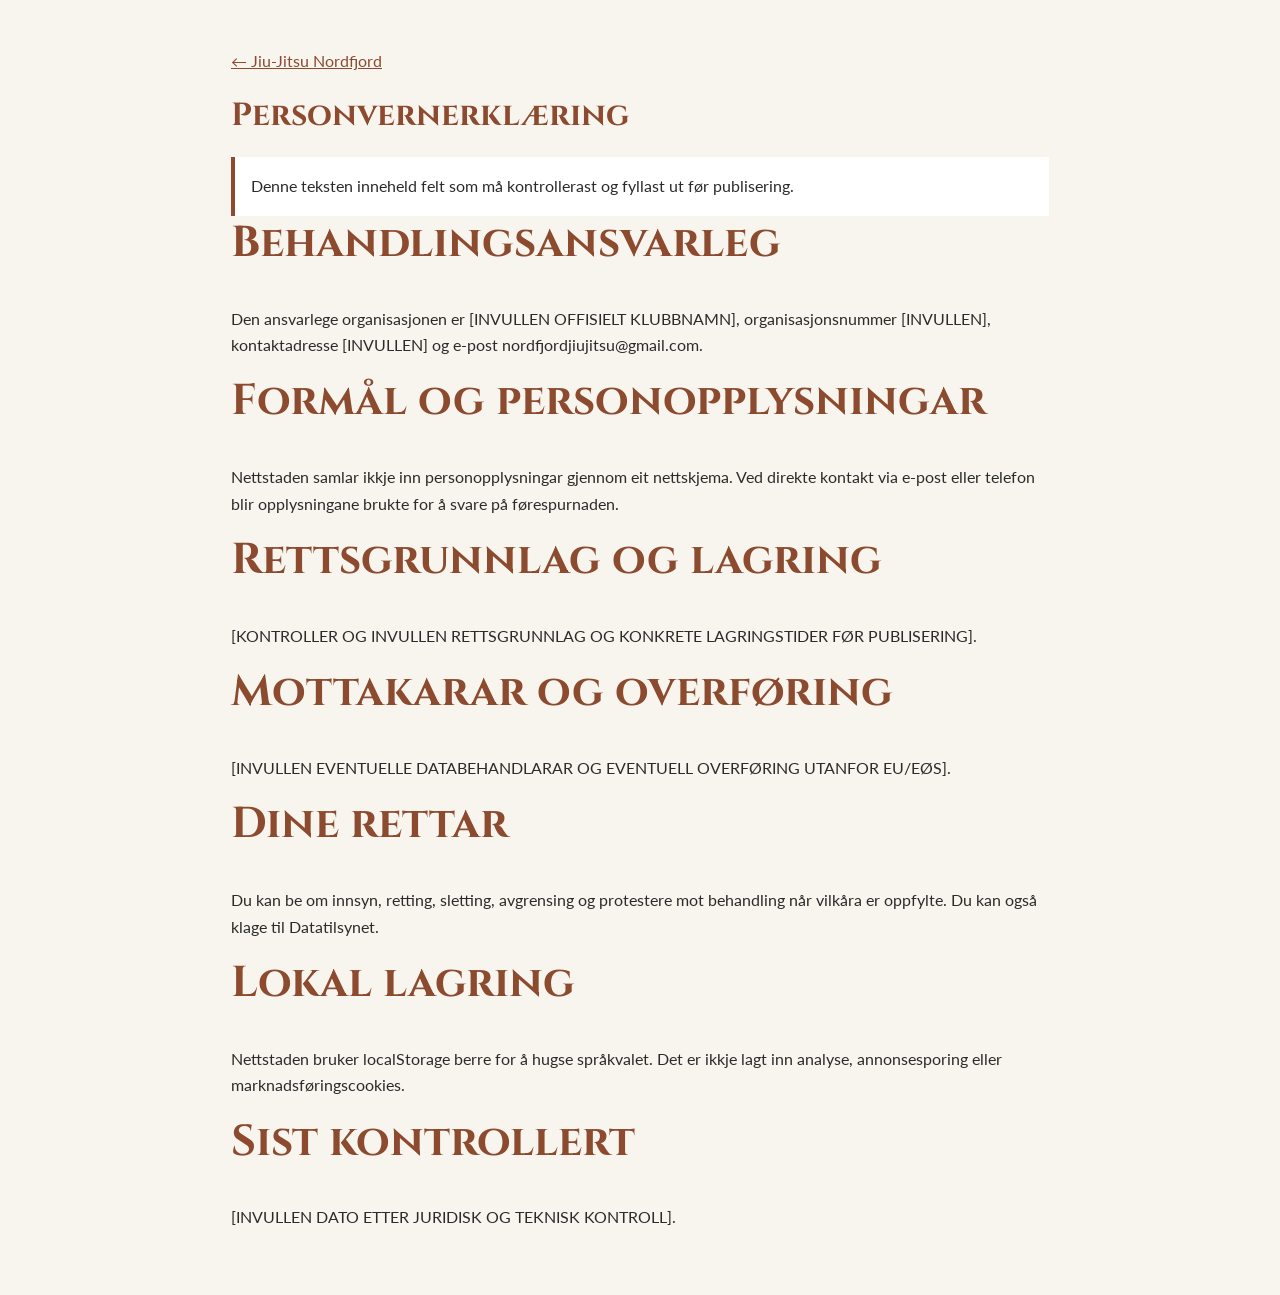
<file: index (3).html>
<!doctype html><html lang="nb"><head><meta charset="utf-8"><meta name="viewport" content="width=device-width,initial-scale=1"><title>Personvernerklæring | Jiu-Jitsu Nordfjord</title><meta name="description" content="Personvernerklæring for Jiu-Jitsu Nordfjord"><link rel="stylesheet" href="../assets/css/style.css"></head><body><main class="legal"><a href="../">← Jiu-Jitsu Nordfjord</a><h1>Personvernerklæring</h1><div class="notice">Denne teksten inneheld felt som må kontrollerast og fyllast ut før publisering.</div><h2>Behandlingsansvarleg</h2><p>Den ansvarlege organisasjonen er [INVULLEN OFFISIELT KLUBBNAMN], organisasjonsnummer [INVULLEN], kontaktadresse [INVULLEN] og e-post nordfjordjiujitsu@gmail.com.</p><h2>Formål og personopplysningar</h2><p>Nettstaden samlar ikkje inn personopplysningar gjennom eit nettskjema. Ved direkte kontakt via e-post eller telefon blir opplysningane brukte for å svare på førespurnaden.</p><h2>Rettsgrunnlag og lagring</h2><p>[KONTROLLER OG INVULLEN RETTSGRUNNLAG OG KONKRETE LAGRINGSTIDER FØR PUBLISERING].</p><h2>Mottakarar og overføring</h2><p>[INVULLEN EVENTUELLE DATABEHANDLARAR OG EVENTUELL OVERFØRING UTANFOR EU/EØS].</p><h2>Dine rettar</h2><p>Du kan be om innsyn, retting, sletting, avgrensing og protestere mot behandling når vilkåra er oppfylte. Du kan også klage til Datatilsynet.</p><h2>Lokal lagring</h2><p>Nettstaden bruker localStorage berre for å hugse språkvalet. Det er ikkje lagt inn analyse, annonsesporing eller marknadsføringscookies.</p><h2>Sist kontrollert</h2><p>[INVULLEN DATO ETTER JURIDISK OG TEKNISK KONTROLL].</p></main></body></html>
</file>
<file: assets/css/style.css>
@import url('https://fonts.googleapis.com/css2?family=Cinzel:wght@600;700&family=Lato:wght@400;700&display=swap');

:root {
    --text: #2b2b2b;
    --bg: #f8f5ef;
    --accent: #8c4a2f;
    --white: #fff;
    --line: #ddcfc3;
    --shadow: 0 8px 28px rgba(44, 32, 25, .10)
}

* {
    box-sizing: border-box
}

html {
    scroll-behavior: smooth
}

body {
    margin: 0;
    background: var(--bg);
    color: var(--text);
    font-family: Lato, Arial, sans-serif;
    line-height: 1.65
}

a {
    color: var(--accent)
}

img {
    max-width: 100%
}

.skip {
    position: absolute;
    left: -9999px
}

.skip:focus {
    left: 1rem;
    top: 1rem;
    background: #fff;
    padding: .7rem;
    z-index: 50
}

.topbar {
    position: sticky;
    top: 0;
    z-index: 20;
    background: rgba(248, 245, 239, .97);
    border-bottom: 1px solid var(--line)
}

.navwrap {
    max-width: 1180px;
    margin: auto;
    display: flex;
    align-items: center;
    gap: 1rem;
    padding: .55rem 1rem
}

.brand img {
    width: 74px;
    height: 74px;
    border-radius: 50%;
    object-fit: cover;
    display: block
}

.nav-toggle {
    display: none;
    margin-left: auto;
    background: var(--accent);
    color: white;
    border: 0;
    border-radius: 6px;
    padding: .65rem .8rem;
    font-weight: 700
}

.nav {
    display: flex;
    align-items: center;
    gap: .65rem;
    flex: 1
}

.navlinks {
    display: flex;
    gap: .25rem;
    flex-wrap: wrap
}

.navlinks a {
    color: var(--text);
    text-decoration: none;
    padding: .35rem .45rem;
    border-radius: 4px;
    font-size: .9rem
}

.navlinks a:hover,
.navlinks a:focus {
    background: #ede2d8
}

.tools {
    display: flex;
    gap: .5rem;
    margin-left: auto
}

.iconlink img {
    width: 30px;
    height: 30px;
    object-fit: contain;
    display: block
}

.hero {
    min-height: 56vh;
    display: grid;
    place-items: center;
    text-align: center;
    padding: 5rem 1rem;
    background: linear-gradient(rgba(248, 245, 239, .78), rgba(248, 245, 239, .94)), url('../images/logo.png') center/460px no-repeat
}

.hero h1 {
    font-family: Cinzel, serif;
    color: var(--accent);
    font-size: clamp(2.3rem, 7vw, 5.5rem);
    line-height: 1.05;
    margin: 0
}

.hero p {
    font-size: 1.2rem;
    max-width: 700px;
    margin: 1rem auto 0
}

.main {
    max-width: 930px;
    margin: auto;
    padding: 1rem
}

.section {
    scroll-margin-top: 105px;
    padding: 4.5rem 0;
    border-bottom: 1px solid var(--line)
}

h1,
h2,
h3 {
    font-family: Cinzel, serif;
    color: var(--accent);
    line-height: 1.25
}

h2 {
    font-size: clamp(1.8rem, 4vw, 2.7rem);
    margin-top: 0
}

.cards {
    display: grid;
    grid-template-columns: repeat(3, 1fr);
    gap: 1rem
}

.card {
    background: var(--white);
    padding: 1.25rem;
    border-radius: 10px;
    box-shadow: var(--shadow)
}

.contact {
    display: grid;
    grid-template-columns: 1fr 1fr;
    gap: 1rem
}

.button {
    display: inline-block;
    background: var(--accent);
    color: white;
    text-decoration: none;
    padding: .7rem 1rem;
    border-radius: 7px;
    font-weight: 700
}

.footer {
    background: #2b2b2b;
    color: white;
    padding: 2rem 1rem
}

.footer-inner {
    max-width: 930px;
    margin: auto
}

.footer a {
    color: white
}

.muted {
    font-size: .9rem
}

.legal {
    max-width: 850px;
    margin: 2rem auto;
    padding: 1rem
}

.notice {
    border-left: 4px solid var(--accent);
    background: white;
    padding: 1rem
}

.social-row {
    display: flex;
    gap: .8rem;
    justify-content: center;
    margin-top: 1.5rem
}

.social-row img {
    width: 38px;
    height: 38px;
    object-fit: contain
}

@media(max-width:860px) {
    .navwrap {
        flex-wrap: wrap
    }

    .brand img {
        width: 56px;
        height: 56px
    }

    .nav-toggle {
        display: block
    }

    .nav {
        display: none;
        width: 100%;
        align-items: flex-start
    }

    .nav.open {
        display: flex;
        flex-direction: column
    }

    .navlinks {
        display: flex;
        flex-direction: column;
        width: 100%
    }

    .navlinks a {
        padding: .6rem
    }

    .tools {
        margin: 0
    }

    .cards,
    .contact {
        grid-template-columns: 1fr
    }

    .hero {
        min-height: 44vh;
        background-size: 300px
    }

    .section {
        scroll-margin-top: 80px;
        padding: 3rem 0
    }
}
</file>
